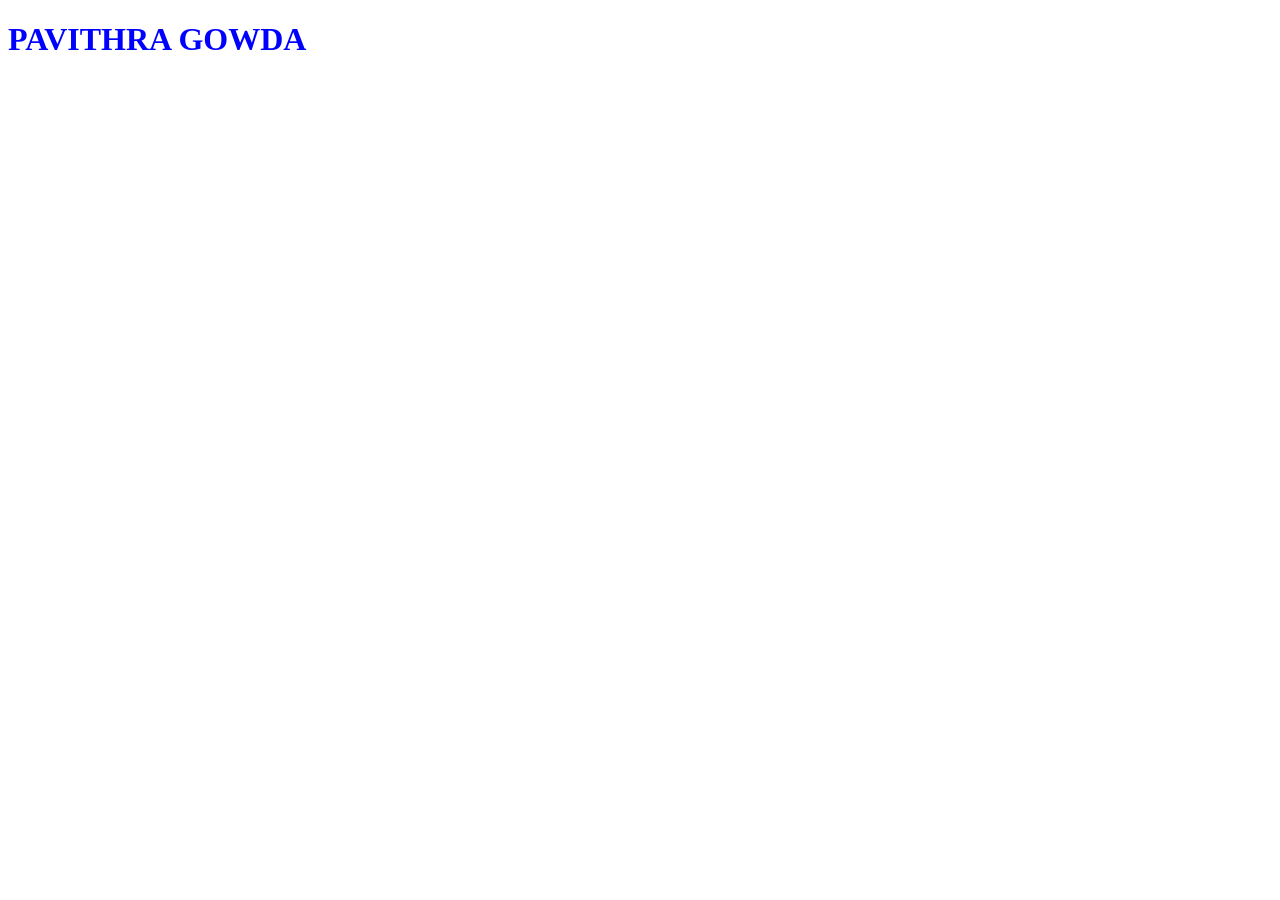
<file: index.html>
<!doctype html>
<html lang="en">
  <head>
    <meta charset="UTF-8" />
    <meta name="viewport" content="width=device-width, initial-scale=1.0" />
    <title>Document</title>
    <style>
      h1 {
        color: green;
      }
    </style>
        <link rel="stylesheet" href="./index.css" />

  </head>
  <body>
    <h1 >PAVITHRA GOWDA</h1>
  </body>
</html>
</file>
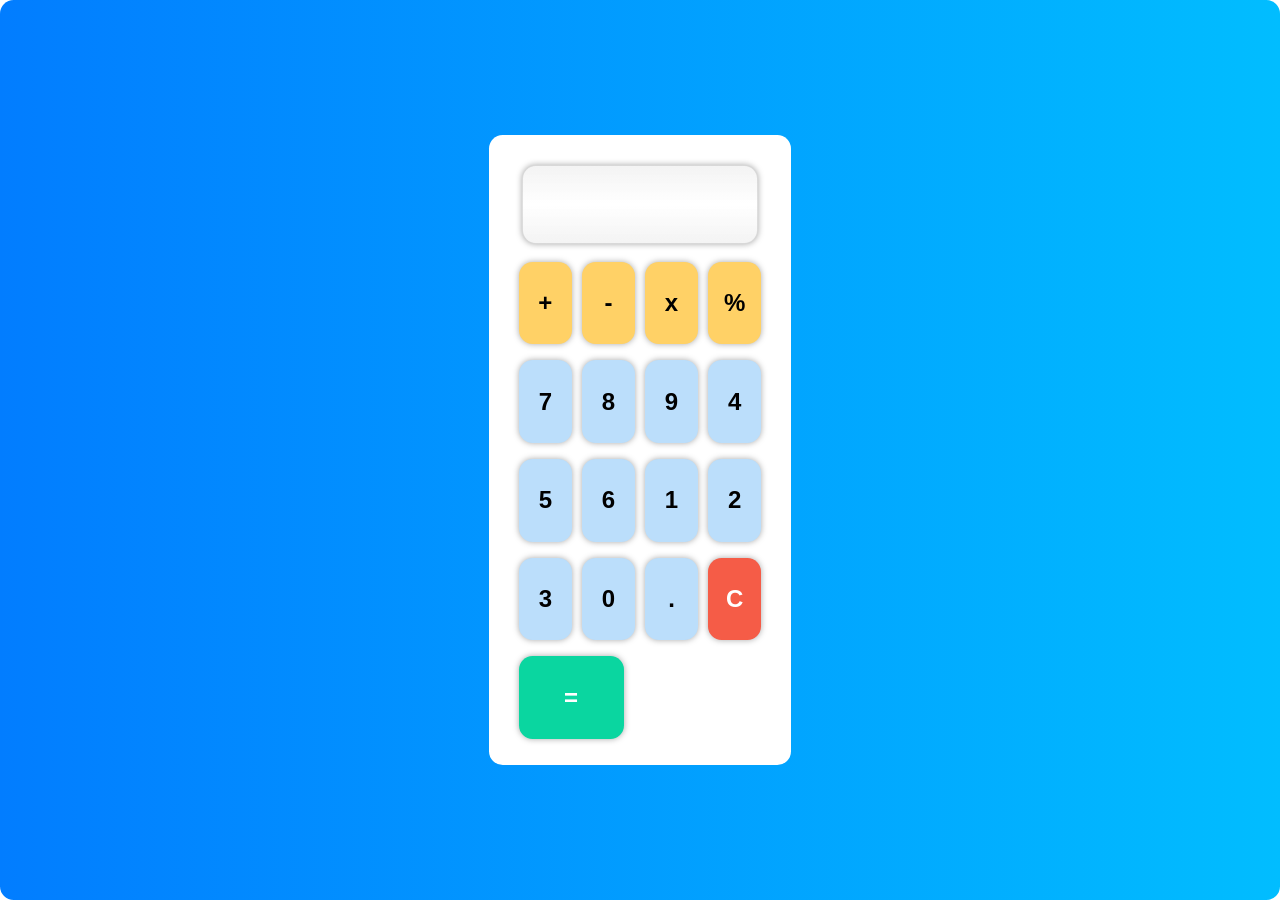
<file: calculator.html>
<!doctype html>
<html lang="en">
  <head>
    <meta charset="UTF-8" />
    <meta name="viewport" content="width=device-width, initial-scale=1.0" />
    <title>Document</title>
    <link rel="stylesheet" href="./calculator.css" />
  </head>
  <body>
    <div id="calci-holder">
      <div id="calculator">
        <section>
          <input type="text" />
        </section>
        <section>
          <div class="boxes">+</div>
          <div class="boxes">-</div>
          <div class="boxes">x</div>
          <div class="boxes">%</div>
        </section>
        <section>
          <div class="boxes">7</div>
          <div class="boxes">8</div>
          <div class="boxes">9</div>
          <div class="boxes">4</div>
        </section>
        <section>
          <div class="boxes">5</div>
          <div class="boxes">6</div>
          <div class="boxes">1</div>
          <div class="boxes">2</div>
        </section>
        <section>
          <div class="boxes">3</div>
          <div class="boxes">0</div>
          <div class="boxes">.</div>
          <div class="boxes">C</div>
        </section>
        <section>
          <article>=</article>
        </section>
      </div>
    </div>
  </body>
</html>
</file>
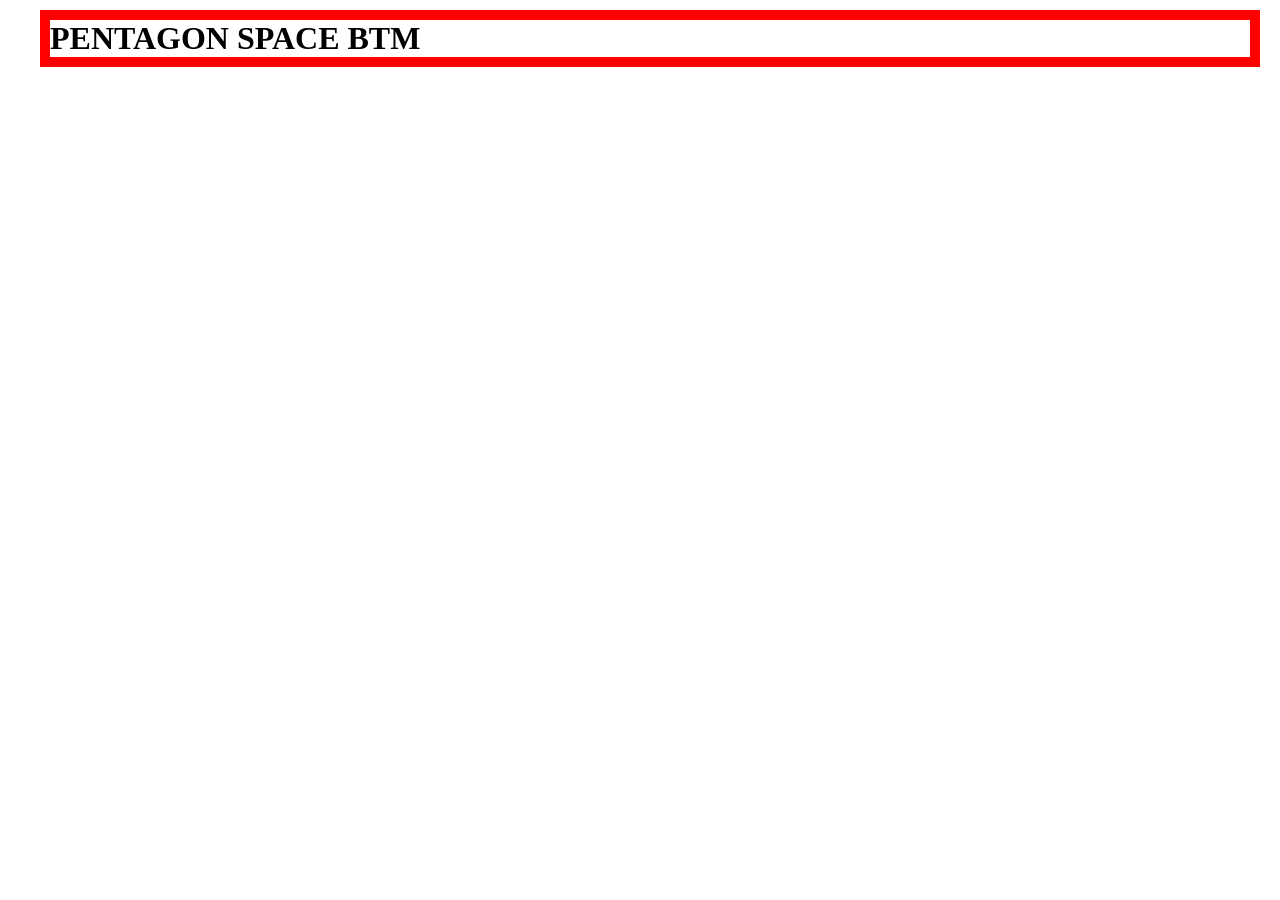
<file: cssboxmodel.html>
<!doctype html>
<html lang="en">
  <head>
    <meta charset="UTF-8" />
    <meta name="viewport" content="width=device-width, initial-scale=1.0" />
    <title>Document</title>
    <style>
      h1 {

        /* short hand property */
        border: 10px solid red;

        /* method 1 */
        margin-left: 100px;
        margin-top: 100px;
        margin-right: 100px;
        margin-bottom: 100px;

        /* method 2 */
        margin: 10px;
        margin: 10px 20px;
        margin: 10px 20px 30px;
        margin: 10px 20px 30px 40px;
        }



     /* remove default spacing */
      /* global resetting */
      * {
        padding: 0;
        margin: 0;
        box-sizing: border-box;
      }






    </style>
  </head>
  <body>
    <h1>PENTAGON SPACE BTM</h1>
  </body>
</html>
</file>
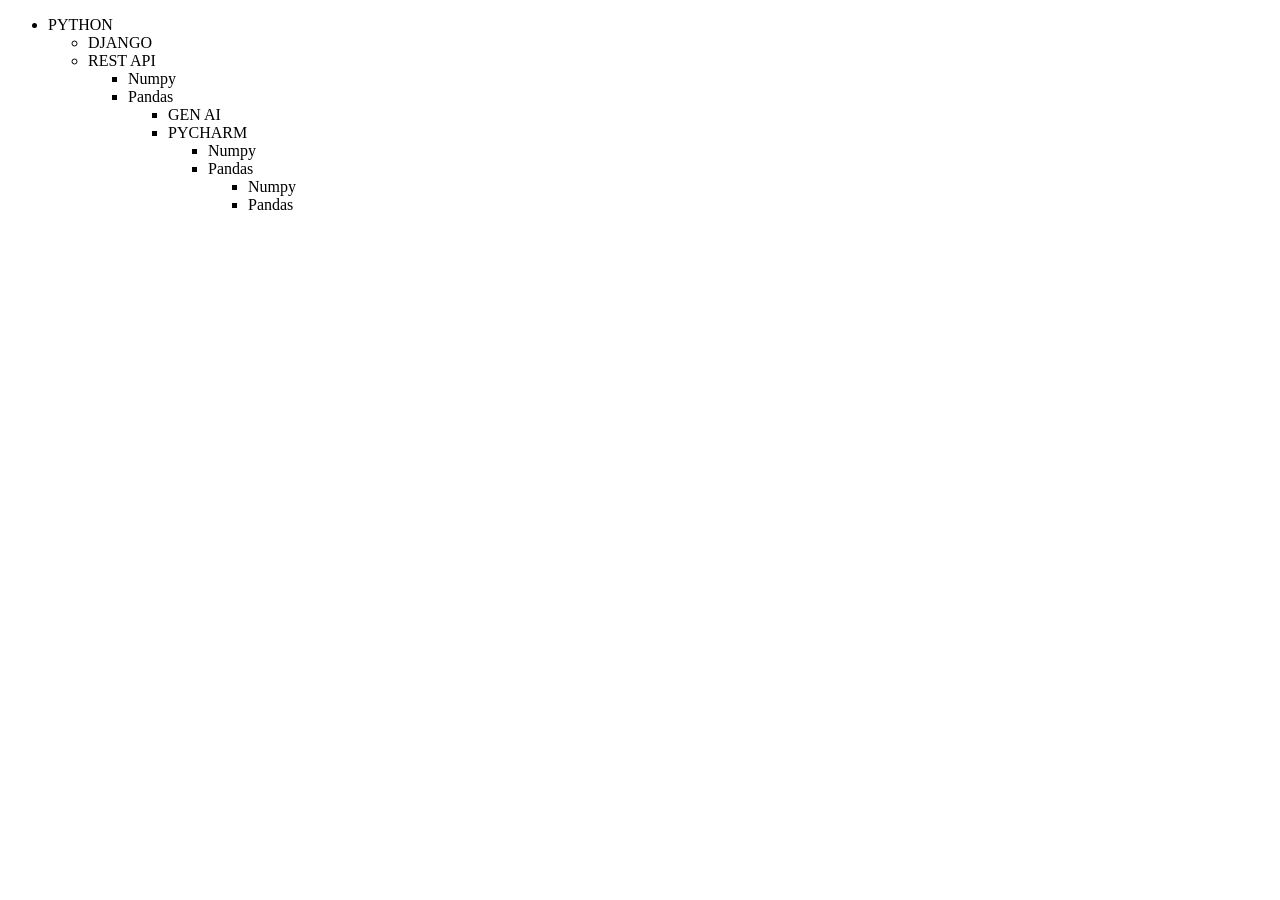
<file: Lists.html>
<!doctype html>
<html lang="en">
  <head>
    <meta charset="UTF-8" />
    <meta name="viewport" content="width=device-width, initial-scale=1.0" />
    <title>Document</title>
  </head>
  <body>
    <ul>
      <li>PYTHON</li>
      <ul>
        <li>DJANGO</li>
        <li>REST API</li>
        <ul>
          <li>Numpy</li>
          <li>Pandas</li>
          <ul>
            <li>GEN AI</li>
            <li>PYCHARM</li>
            <ul>
              <li>Numpy</li>
              <li>Pandas</li>
                    <ul>
              <li>Numpy</li>
              <li>Pandas</li>
            </ul>
            </ul>
          </ul>
        </ul>
      </ul>
    </ul>
  </body>
</html>
</file>
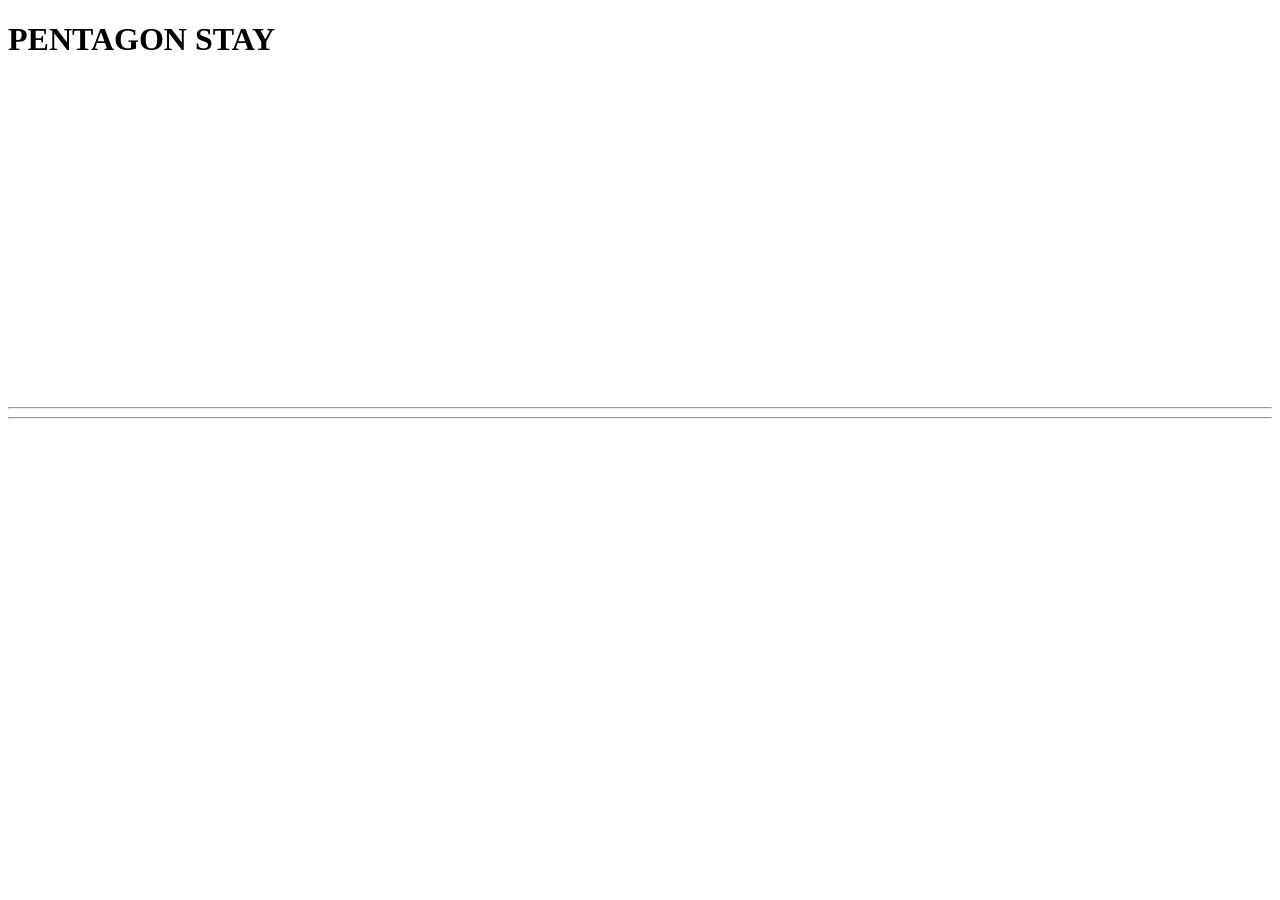
<file: mediatags.html>
<!doctype html>
<html lang="en">
  <head>
    <meta charset="UTF-8" />
    <meta name="viewport" content="width=device-width, initial-scale=1.0" />
    <title>Document</title>
  </head>
  <body>
    <h1>PENTAGON STAY</h1>
<iframe width="560" height="315" src="https://www.youtube.com/embed/3kyWhpoHEHY?si=U055_fYh4DEMzXRM" title="YouTube video player" frameborder="0" allow="accelerometer; autoplay; clipboard-write; encrypted-media; gyroscope; picture-in-picture; web-share" referrerpolicy="strict-origin-when-cross-origin" allowfullscreen></iframe>
<hr><hr>


<iframe src="https://www.google.com/maps/embed?pb=!1m14!1m12!1m3!1d497.26049478957106!2d77.62330228635419!3d12.918165050066644!2m3!1f0!2f0!3f0!3m2!1i1024!2i768!4f13.1!5e0!3m2!1sen!2sin!4v1770959995051!5m2!1sen!2sin" width="600" height="450" style="border:0;" allowfullscreen="" loading="lazy" referrerpolicy="no-referrer-when-downgrade"></iframe>

  </body>
</html>
</file>
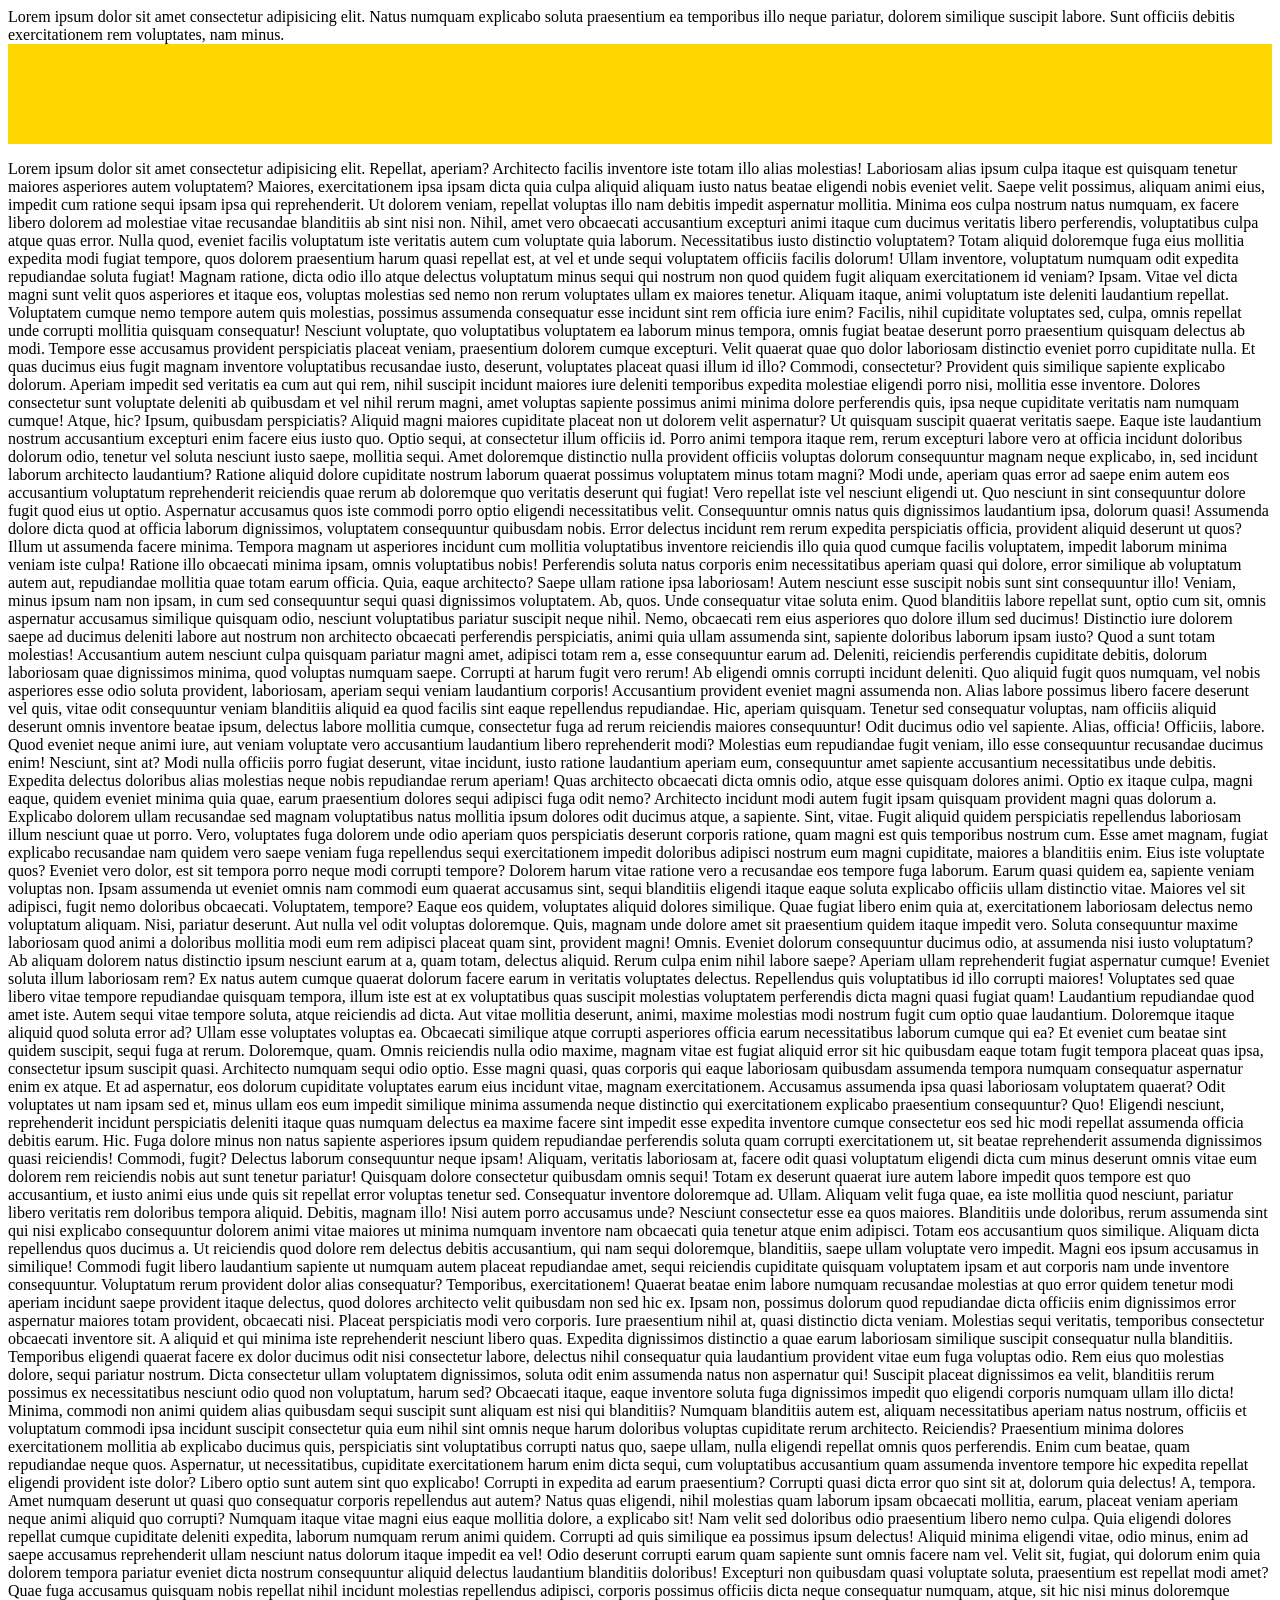
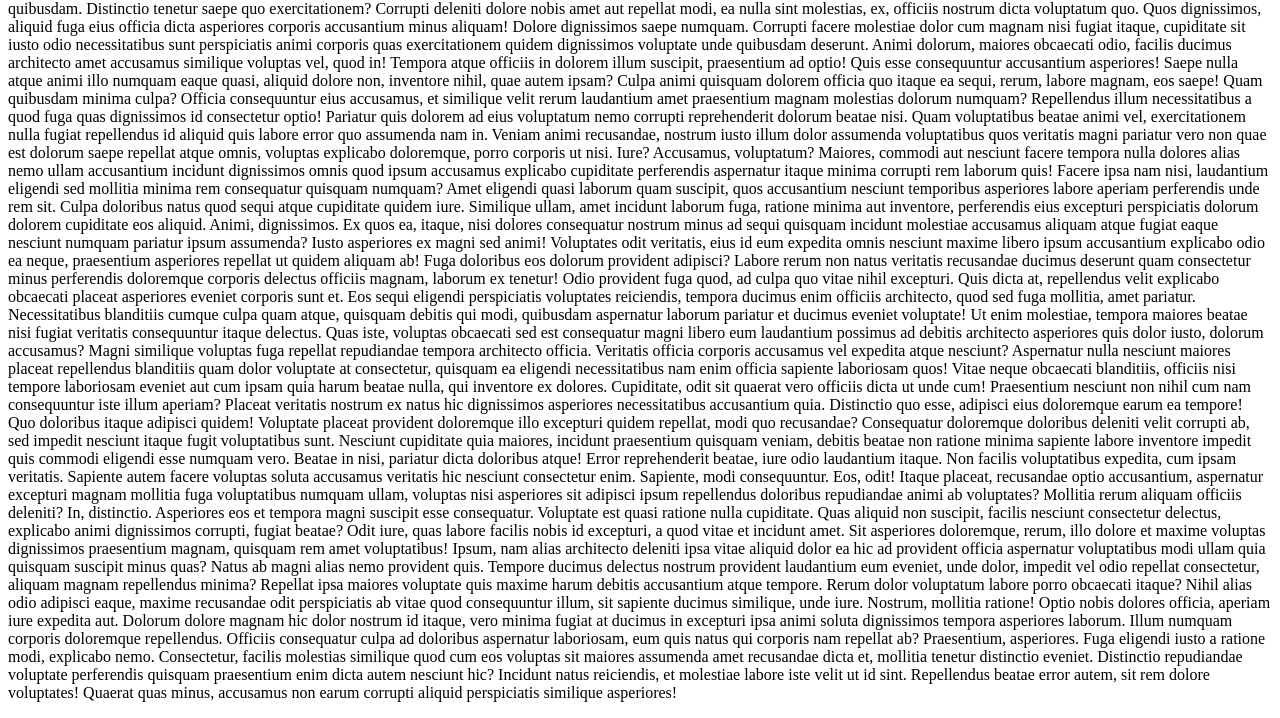
<file: positions.html>
<!doctype html>
<html lang="en">
  <head>
    <meta charset="UTF-8" />
    <meta name="viewport" content="width=device-width, initial-scale=1.0" />
    <title>Document</title>
    <style>
      nav {
        height: 100px;
        background-color: gold;
        position: sticky;
        top: 10px;
      }
    </style>
  </head>
  <body>
    Lorem ipsum dolor sit amet consectetur adipisicing elit. Natus numquam explicabo soluta praesentium ea temporibus illo neque pariatur, dolorem similique suscipit labore. Sunt officiis debitis exercitationem rem voluptates, nam minus.
    <nav></nav>
    <p>
      Lorem ipsum dolor sit amet consectetur adipisicing elit. Repellat,
      aperiam? Architecto facilis inventore iste totam illo alias molestias!
      Laboriosam alias ipsum culpa itaque est quisquam tenetur maiores
      asperiores autem voluptatem? Maiores, exercitationem ipsa ipsam dicta quia
      culpa aliquid aliquam iusto natus beatae eligendi nobis eveniet velit.
      Saepe velit possimus, aliquam animi eius, impedit cum ratione sequi ipsam
      ipsa qui reprehenderit. Ut dolorem veniam, repellat voluptas illo nam
      debitis impedit aspernatur mollitia. Minima eos culpa nostrum natus
      numquam, ex facere libero dolorem ad molestiae vitae recusandae blanditiis
      ab sint nisi non. Nihil, amet vero obcaecati accusantium excepturi animi
      itaque cum ducimus veritatis libero perferendis, voluptatibus culpa atque
      quas error. Nulla quod, eveniet facilis voluptatum iste veritatis autem
      cum voluptate quia laborum. Necessitatibus iusto distinctio voluptatem?
      Totam aliquid doloremque fuga eius mollitia expedita modi fugiat tempore,
      quos dolorem praesentium harum quasi repellat est, at vel et unde sequi
      voluptatem officiis facilis dolorum! Ullam inventore, voluptatum numquam
      odit expedita repudiandae soluta fugiat! Magnam ratione, dicta odio illo
      atque delectus voluptatum minus sequi qui nostrum non quod quidem fugit
      aliquam exercitationem id veniam? Ipsam. Vitae vel dicta magni sunt velit
      quos asperiores et itaque eos, voluptas molestias sed nemo non rerum
      voluptates ullam ex maiores tenetur. Aliquam itaque, animi voluptatum iste
      deleniti laudantium repellat. Voluptatem cumque nemo tempore autem quis
      molestias, possimus assumenda consequatur esse incidunt sint rem officia
      iure enim? Facilis, nihil cupiditate voluptates sed, culpa, omnis repellat
      unde corrupti mollitia quisquam consequatur! Nesciunt voluptate, quo
      voluptatibus voluptatem ea laborum minus tempora, omnis fugiat beatae
      deserunt porro praesentium quisquam delectus ab modi. Tempore esse
      accusamus provident perspiciatis placeat veniam, praesentium dolorem
      cumque excepturi. Velit quaerat quae quo dolor laboriosam distinctio
      eveniet porro cupiditate nulla. Et quas ducimus eius fugit magnam
      inventore voluptatibus recusandae iusto, deserunt, voluptates placeat
      quasi illum id illo? Commodi, consectetur? Provident quis similique
      sapiente explicabo dolorum. Aperiam impedit sed veritatis ea cum aut qui
      rem, nihil suscipit incidunt maiores iure deleniti temporibus expedita
      molestiae eligendi porro nisi, mollitia esse inventore. Dolores
      consectetur sunt voluptate deleniti ab quibusdam et vel nihil rerum magni,
      amet voluptas sapiente possimus animi minima dolore perferendis quis, ipsa
      neque cupiditate veritatis nam numquam cumque! Atque, hic? Ipsum,
      quibusdam perspiciatis? Aliquid magni maiores cupiditate placeat non ut
      dolorem velit aspernatur? Ut quisquam suscipit quaerat veritatis saepe.
      Eaque iste laudantium nostrum accusantium excepturi enim facere eius iusto
      quo. Optio sequi, at consectetur illum officiis id. Porro animi tempora
      itaque rem, rerum excepturi labore vero at officia incidunt doloribus
      dolorum odio, tenetur vel soluta nesciunt iusto saepe, mollitia sequi.
      Amet doloremque distinctio nulla provident officiis voluptas dolorum
      consequuntur magnam neque explicabo, in, sed incidunt laborum architecto
      laudantium? Ratione aliquid dolore cupiditate nostrum laborum quaerat
      possimus voluptatem minus totam magni? Modi unde, aperiam quas error ad
      saepe enim autem eos accusantium voluptatum reprehenderit reiciendis quae
      rerum ab doloremque quo veritatis deserunt qui fugiat! Vero repellat iste
      vel nesciunt eligendi ut. Quo nesciunt in sint consequuntur dolore fugit
      quod eius ut optio. Aspernatur accusamus quos iste commodi porro optio
      eligendi necessitatibus velit. Consequuntur omnis natus quis dignissimos
      laudantium ipsa, dolorum quasi! Assumenda dolore dicta quod at officia
      laborum dignissimos, voluptatem consequuntur quibusdam nobis. Error
      delectus incidunt rem rerum expedita perspiciatis officia, provident
      aliquid deserunt ut quos? Illum ut assumenda facere minima. Tempora magnam
      ut asperiores incidunt cum mollitia voluptatibus inventore reiciendis illo
      quia quod cumque facilis voluptatem, impedit laborum minima veniam iste
      culpa! Ratione illo obcaecati minima ipsam, omnis voluptatibus nobis!
      Perferendis soluta natus corporis enim necessitatibus aperiam quasi qui
      dolore, error similique ab voluptatum autem aut, repudiandae mollitia quae
      totam earum officia. Quia, eaque architecto? Saepe ullam ratione ipsa
      laboriosam! Autem nesciunt esse suscipit nobis sunt sint consequuntur
      illo! Veniam, minus ipsum nam non ipsam, in cum sed consequuntur sequi
      quasi dignissimos voluptatem. Ab, quos. Unde consequatur vitae soluta
      enim. Quod blanditiis labore repellat sunt, optio cum sit, omnis
      aspernatur accusamus similique quisquam odio, nesciunt voluptatibus
      pariatur suscipit neque nihil. Nemo, obcaecati rem eius asperiores quo
      dolore illum sed ducimus! Distinctio iure dolorem saepe ad ducimus
      deleniti labore aut nostrum non architecto obcaecati perferendis
      perspiciatis, animi quia ullam assumenda sint, sapiente doloribus laborum
      ipsam iusto? Quod a sunt totam molestias! Accusantium autem nesciunt culpa
      quisquam pariatur magni amet, adipisci totam rem a, esse consequuntur
      earum ad. Deleniti, reiciendis perferendis cupiditate debitis, dolorum
      laboriosam quae dignissimos minima, quod voluptas numquam saepe. Corrupti
      at harum fugit vero rerum! Ab eligendi omnis corrupti incidunt deleniti.
      Quo aliquid fugit quos numquam, vel nobis asperiores esse odio soluta
      provident, laboriosam, aperiam sequi veniam laudantium corporis!
      Accusantium provident eveniet magni assumenda non. Alias labore possimus
      libero facere deserunt vel quis, vitae odit consequuntur veniam blanditiis
      aliquid ea quod facilis sint eaque repellendus repudiandae. Hic, aperiam
      quisquam. Tenetur sed consequatur voluptas, nam officiis aliquid deserunt
      omnis inventore beatae ipsum, delectus labore mollitia cumque, consectetur
      fuga ad rerum reiciendis maiores consequuntur! Odit ducimus odio vel
      sapiente. Alias, officia! Officiis, labore. Quod eveniet neque animi iure,
      aut veniam voluptate vero accusantium laudantium libero reprehenderit
      modi? Molestias eum repudiandae fugit veniam, illo esse consequuntur
      recusandae ducimus enim! Nesciunt, sint at? Modi nulla officiis porro
      fugiat deserunt, vitae incidunt, iusto ratione laudantium aperiam eum,
      consequuntur amet sapiente accusantium necessitatibus unde debitis.
      Expedita delectus doloribus alias molestias neque nobis repudiandae rerum
      aperiam! Quas architecto obcaecati dicta omnis odio, atque esse quisquam
      dolores animi. Optio ex itaque culpa, magni eaque, quidem eveniet minima
      quia quae, earum praesentium dolores sequi adipisci fuga odit nemo?
      Architecto incidunt modi autem fugit ipsam quisquam provident magni quas
      dolorum a. Explicabo dolorem ullam recusandae sed magnam voluptatibus
      natus mollitia ipsum dolores odit ducimus atque, a sapiente. Sint, vitae.
      Fugit aliquid quidem perspiciatis repellendus laboriosam illum nesciunt
      quae ut porro. Vero, voluptates fuga dolorem unde odio aperiam quos
      perspiciatis deserunt corporis ratione, quam magni est quis temporibus
      nostrum cum. Esse amet magnam, fugiat explicabo recusandae nam quidem vero
      saepe veniam fuga repellendus sequi exercitationem impedit doloribus
      adipisci nostrum eum magni cupiditate, maiores a blanditiis enim. Eius
      iste voluptate quos? Eveniet vero dolor, est sit tempora porro neque modi
      corrupti tempore? Dolorem harum vitae ratione vero a recusandae eos
      tempore fuga laborum. Earum quasi quidem ea, sapiente veniam voluptas non.
      Ipsam assumenda ut eveniet omnis nam commodi eum quaerat accusamus sint,
      sequi blanditiis eligendi itaque eaque soluta explicabo officiis ullam
      distinctio vitae. Maiores vel sit adipisci, fugit nemo doloribus
      obcaecati. Voluptatem, tempore? Eaque eos quidem, voluptates aliquid
      dolores similique. Quae fugiat libero enim quia at, exercitationem
      laboriosam delectus nemo voluptatum aliquam. Nisi, pariatur deserunt. Aut
      nulla vel odit voluptas doloremque. Quis, magnam unde dolore amet sit
      praesentium quidem itaque impedit vero. Soluta consequuntur maxime
      laboriosam quod animi a doloribus mollitia modi eum rem adipisci placeat
      quam sint, provident magni! Omnis. Eveniet dolorum consequuntur ducimus
      odio, at assumenda nisi iusto voluptatum? Ab aliquam dolorem natus
      distinctio ipsum nesciunt earum at a, quam totam, delectus aliquid. Rerum
      culpa enim nihil labore saepe? Aperiam ullam reprehenderit fugiat
      aspernatur cumque! Eveniet soluta illum laboriosam rem? Ex natus autem
      cumque quaerat dolorum facere earum in veritatis voluptates delectus.
      Repellendus quis voluptatibus id illo corrupti maiores! Voluptates sed
      quae libero vitae tempore repudiandae quisquam tempora, illum iste est at
      ex voluptatibus quas suscipit molestias voluptatem perferendis dicta magni
      quasi fugiat quam! Laudantium repudiandae quod amet iste. Autem sequi
      vitae tempore soluta, atque reiciendis ad dicta. Aut vitae mollitia
      deserunt, animi, maxime molestias modi nostrum fugit cum optio quae
      laudantium. Doloremque itaque aliquid quod soluta error ad? Ullam esse
      voluptates voluptas ea. Obcaecati similique atque corrupti asperiores
      officia earum necessitatibus laborum cumque qui ea? Et eveniet cum beatae
      sint quidem suscipit, sequi fuga at rerum. Doloremque, quam. Omnis
      reiciendis nulla odio maxime, magnam vitae est fugiat aliquid error sit
      hic quibusdam eaque totam fugit tempora placeat quas ipsa, consectetur
      ipsum suscipit quasi. Architecto numquam sequi odio optio. Esse magni
      quasi, quas corporis qui eaque laboriosam quibusdam assumenda tempora
      numquam consequatur aspernatur enim ex atque. Et ad aspernatur, eos
      dolorum cupiditate voluptates earum eius incidunt vitae, magnam
      exercitationem. Accusamus assumenda ipsa quasi laboriosam voluptatem
      quaerat? Odit voluptates ut nam ipsam sed et, minus ullam eos eum impedit
      similique minima assumenda neque distinctio qui exercitationem explicabo
      praesentium consequuntur? Quo! Eligendi nesciunt, reprehenderit incidunt
      perspiciatis deleniti itaque quas numquam delectus ea maxime facere sint
      impedit esse expedita inventore cumque consectetur eos sed hic modi
      repellat assumenda officia debitis earum. Hic. Fuga dolore minus non natus
      sapiente asperiores ipsum quidem repudiandae perferendis soluta quam
      corrupti exercitationem ut, sit beatae reprehenderit assumenda dignissimos
      quasi reiciendis! Commodi, fugit? Delectus laborum consequuntur neque
      ipsam! Aliquam, veritatis laboriosam at, facere odit quasi voluptatum
      eligendi dicta cum minus deserunt omnis vitae eum dolorem rem reiciendis
      nobis aut sunt tenetur pariatur! Quisquam dolore consectetur quibusdam
      omnis sequi! Totam ex deserunt quaerat iure autem labore impedit quos
      tempore est quo accusantium, et iusto animi eius unde quis sit repellat
      error voluptas tenetur sed. Consequatur inventore doloremque ad. Ullam.
      Aliquam velit fuga quae, ea iste mollitia quod nesciunt, pariatur libero
      veritatis rem doloribus tempora aliquid. Debitis, magnam illo! Nisi autem
      porro accusamus unde? Nesciunt consectetur esse ea quos maiores.
      Blanditiis unde doloribus, rerum assumenda sint qui nisi explicabo
      consequuntur dolorem animi vitae maiores ut minima numquam inventore nam
      obcaecati quia tenetur atque enim adipisci. Totam eos accusantium quos
      similique. Aliquam dicta repellendus quos ducimus a. Ut reiciendis quod
      dolore rem delectus debitis accusantium, qui nam sequi doloremque,
      blanditiis, saepe ullam voluptate vero impedit. Magni eos ipsum accusamus
      in similique! Commodi fugit libero laudantium sapiente ut numquam autem
      placeat repudiandae amet, sequi reiciendis cupiditate quisquam voluptatem
      ipsam et aut corporis nam unde inventore consequuntur. Voluptatum rerum
      provident dolor alias consequatur? Temporibus, exercitationem! Quaerat
      beatae enim labore numquam recusandae molestias at quo error quidem
      tenetur modi aperiam incidunt saepe provident itaque delectus, quod
      dolores architecto velit quibusdam non sed hic ex. Ipsam non, possimus
      dolorum quod repudiandae dicta officiis enim dignissimos error aspernatur
      maiores totam provident, obcaecati nisi. Placeat perspiciatis modi vero
      corporis. Iure praesentium nihil at, quasi distinctio dicta veniam.
      Molestias sequi veritatis, temporibus consectetur obcaecati inventore sit.
      A aliquid et qui minima iste reprehenderit nesciunt libero quas. Expedita
      dignissimos distinctio a quae earum laboriosam similique suscipit
      consequatur nulla blanditiis. Temporibus eligendi quaerat facere ex dolor
      ducimus odit nisi consectetur labore, delectus nihil consequatur quia
      laudantium provident vitae eum fuga voluptas odio. Rem eius quo molestias
      dolore, sequi pariatur nostrum. Dicta consectetur ullam voluptatem
      dignissimos, soluta odit enim assumenda natus non aspernatur qui! Suscipit
      placeat dignissimos ea velit, blanditiis rerum possimus ex necessitatibus
      nesciunt odio quod non voluptatum, harum sed? Obcaecati itaque, eaque
      inventore soluta fuga dignissimos impedit quo eligendi corporis numquam
      ullam illo dicta! Minima, commodi non animi quidem alias quibusdam sequi
      suscipit sunt aliquam est nisi qui blanditiis? Numquam blanditiis autem
      est, aliquam necessitatibus aperiam natus nostrum, officiis et voluptatum
      commodi ipsa incidunt suscipit consectetur quia eum nihil sint omnis neque
      harum doloribus voluptas cupiditate rerum architecto. Reiciendis?
      Praesentium minima dolores exercitationem mollitia ab explicabo ducimus
      quis, perspiciatis sint voluptatibus corrupti natus quo, saepe ullam,
      nulla eligendi repellat omnis quos perferendis. Enim cum beatae, quam
      repudiandae neque quos. Aspernatur, ut necessitatibus, cupiditate
      exercitationem harum enim dicta sequi, cum voluptatibus accusantium quam
      assumenda inventore tempore hic expedita repellat eligendi provident iste
      dolor? Libero optio sunt autem sint quo explicabo! Corrupti in expedita ad
      earum praesentium? Corrupti quasi dicta error quo sint sit at, dolorum
      quia delectus! A, tempora. Amet numquam deserunt ut quasi quo consequatur
      corporis repellendus aut autem? Natus quas eligendi, nihil molestias quam
      laborum ipsam obcaecati mollitia, earum, placeat veniam aperiam neque
      animi aliquid quo corrupti? Numquam itaque vitae magni eius eaque mollitia
      dolore, a explicabo sit! Nam velit sed doloribus odio praesentium libero
      nemo culpa. Quia eligendi dolores repellat cumque cupiditate deleniti
      expedita, laborum numquam rerum animi quidem. Corrupti ad quis similique
      ea possimus ipsum delectus! Aliquid minima eligendi vitae, odio minus,
      enim ad saepe accusamus reprehenderit ullam nesciunt natus dolorum itaque
      impedit ea vel! Odio deserunt corrupti earum quam sapiente sunt omnis
      facere nam vel. Velit sit, fugiat, qui dolorum enim quia dolorem tempora
      pariatur eveniet dicta nostrum consequuntur aliquid delectus laudantium
      blanditiis doloribus! Excepturi non quibusdam quasi voluptate soluta,
      praesentium est repellat modi amet? Quae fuga accusamus quisquam nobis
      repellat nihil incidunt molestias repellendus adipisci, corporis possimus
      officiis dicta neque consequatur numquam, atque, sit hic nisi minus
      doloremque quibusdam. Distinctio tenetur saepe quo exercitationem?
      Corrupti deleniti dolore nobis amet aut repellat modi, ea nulla sint
      molestias, ex, officiis nostrum dicta voluptatum quo. Quos dignissimos,
      aliquid fuga eius officia dicta asperiores corporis accusantium minus
      aliquam! Dolore dignissimos saepe numquam. Corrupti facere molestiae dolor
      cum magnam nisi fugiat itaque, cupiditate sit iusto odio necessitatibus
      sunt perspiciatis animi corporis quas exercitationem quidem dignissimos
      voluptate unde quibusdam deserunt. Animi dolorum, maiores obcaecati odio,
      facilis ducimus architecto amet accusamus similique voluptas vel, quod in!
      Tempora atque officiis in dolorem illum suscipit, praesentium ad optio!
      Quis esse consequuntur accusantium asperiores! Saepe nulla atque animi
      illo numquam eaque quasi, aliquid dolore non, inventore nihil, quae autem
      ipsam? Culpa animi quisquam dolorem officia quo itaque ea sequi, rerum,
      labore magnam, eos saepe! Quam quibusdam minima culpa? Officia
      consequuntur eius accusamus, et similique velit rerum laudantium amet
      praesentium magnam molestias dolorum numquam? Repellendus illum
      necessitatibus a quod fuga quas dignissimos id consectetur optio! Pariatur
      quis dolorem ad eius voluptatum nemo corrupti reprehenderit dolorum beatae
      nisi. Quam voluptatibus beatae animi vel, exercitationem nulla fugiat
      repellendus id aliquid quis labore error quo assumenda nam in. Veniam
      animi recusandae, nostrum iusto illum dolor assumenda voluptatibus quos
      veritatis magni pariatur vero non quae est dolorum saepe repellat atque
      omnis, voluptas explicabo doloremque, porro corporis ut nisi. Iure?
      Accusamus, voluptatum? Maiores, commodi aut nesciunt facere tempora nulla
      dolores alias nemo ullam accusantium incidunt dignissimos omnis quod ipsum
      accusamus explicabo cupiditate perferendis aspernatur itaque minima
      corrupti rem laborum quis! Facere ipsa nam nisi, laudantium eligendi sed
      mollitia minima rem consequatur quisquam numquam? Amet eligendi quasi
      laborum quam suscipit, quos accusantium nesciunt temporibus asperiores
      labore aperiam perferendis unde rem sit. Culpa doloribus natus quod sequi
      atque cupiditate quidem iure. Similique ullam, amet incidunt laborum fuga,
      ratione minima aut inventore, perferendis eius excepturi perspiciatis
      dolorum dolorem cupiditate eos aliquid. Animi, dignissimos. Ex quos ea,
      itaque, nisi dolores consequatur nostrum minus ad sequi quisquam incidunt
      molestiae accusamus aliquam atque fugiat eaque nesciunt numquam pariatur
      ipsum assumenda? Iusto asperiores ex magni sed animi! Voluptates odit
      veritatis, eius id eum expedita omnis nesciunt maxime libero ipsum
      accusantium explicabo odio ea neque, praesentium asperiores repellat ut
      quidem aliquam ab! Fuga doloribus eos dolorum provident adipisci? Labore
      rerum non natus veritatis recusandae ducimus deserunt quam consectetur
      minus perferendis doloremque corporis delectus officiis magnam, laborum ex
      tenetur! Odio provident fuga quod, ad culpa quo vitae nihil excepturi.
      Quis dicta at, repellendus velit explicabo obcaecati placeat asperiores
      eveniet corporis sunt et. Eos sequi eligendi perspiciatis voluptates
      reiciendis, tempora ducimus enim officiis architecto, quod sed fuga
      mollitia, amet pariatur. Necessitatibus blanditiis cumque culpa quam
      atque, quisquam debitis qui modi, quibusdam aspernatur laborum pariatur et
      ducimus eveniet voluptate! Ut enim molestiae, tempora maiores beatae nisi
      fugiat veritatis consequuntur itaque delectus. Quas iste, voluptas
      obcaecati sed est consequatur magni libero eum laudantium possimus ad
      debitis architecto asperiores quis dolor iusto, dolorum accusamus? Magni
      similique voluptas fuga repellat repudiandae tempora architecto officia.
      Veritatis officia corporis accusamus vel expedita atque nesciunt?
      Aspernatur nulla nesciunt maiores placeat repellendus blanditiis quam
      dolor voluptate at consectetur, quisquam ea eligendi necessitatibus nam
      enim officia sapiente laboriosam quos! Vitae neque obcaecati blanditiis,
      officiis nisi tempore laboriosam eveniet aut cum ipsam quia harum beatae
      nulla, qui inventore ex dolores. Cupiditate, odit sit quaerat vero
      officiis dicta ut unde cum! Praesentium nesciunt non nihil cum nam
      consequuntur iste illum aperiam? Placeat veritatis nostrum ex natus hic
      dignissimos asperiores necessitatibus accusantium quia. Distinctio quo
      esse, adipisci eius doloremque earum ea tempore! Quo doloribus itaque
      adipisci quidem! Voluptate placeat provident doloremque illo excepturi
      quidem repellat, modi quo recusandae? Consequatur doloremque doloribus
      deleniti velit corrupti ab, sed impedit nesciunt itaque fugit voluptatibus
      sunt. Nesciunt cupiditate quia maiores, incidunt praesentium quisquam
      veniam, debitis beatae non ratione minima sapiente labore inventore
      impedit quis commodi eligendi esse numquam vero. Beatae in nisi, pariatur
      dicta doloribus atque! Error reprehenderit beatae, iure odio laudantium
      itaque. Non facilis voluptatibus expedita, cum ipsam veritatis. Sapiente
      autem facere voluptas soluta accusamus veritatis hic nesciunt consectetur
      enim. Sapiente, modi consequuntur. Eos, odit! Itaque placeat, recusandae
      optio accusantium, aspernatur excepturi magnam mollitia fuga voluptatibus
      numquam ullam, voluptas nisi asperiores sit adipisci ipsum repellendus
      doloribus repudiandae animi ab voluptates? Mollitia rerum aliquam officiis
      deleniti? In, distinctio. Asperiores eos et tempora magni suscipit esse
      consequatur. Voluptate est quasi ratione nulla cupiditate. Quas aliquid
      non suscipit, facilis nesciunt consectetur delectus, explicabo animi
      dignissimos corrupti, fugiat beatae? Odit iure, quas labore facilis nobis
      id excepturi, a quod vitae et incidunt amet. Sit asperiores doloremque,
      rerum, illo dolore et maxime voluptas dignissimos praesentium magnam,
      quisquam rem amet voluptatibus! Ipsum, nam alias architecto deleniti ipsa
      vitae aliquid dolor ea hic ad provident officia aspernatur voluptatibus
      modi ullam quia quisquam suscipit minus quas? Natus ab magni alias nemo
      provident quis. Tempore ducimus delectus nostrum provident laudantium eum
      eveniet, unde dolor, impedit vel odio repellat consectetur, aliquam magnam
      repellendus minima? Repellat ipsa maiores voluptate quis maxime harum
      debitis accusantium atque tempore. Rerum dolor voluptatum labore porro
      obcaecati itaque? Nihil alias odio adipisci eaque, maxime recusandae odit
      perspiciatis ab vitae quod consequuntur illum, sit sapiente ducimus
      similique, unde iure. Nostrum, mollitia ratione! Optio nobis dolores
      officia, aperiam iure expedita aut. Dolorum dolore magnam hic dolor
      nostrum id itaque, vero minima fugiat at ducimus in excepturi ipsa animi
      soluta dignissimos tempora asperiores laborum. Illum numquam corporis
      doloremque repellendus. Officiis consequatur culpa ad doloribus aspernatur
      laboriosam, eum quis natus qui corporis nam repellat ab? Praesentium,
      asperiores. Fuga eligendi iusto a ratione modi, explicabo nemo.
      Consectetur, facilis molestias similique quod cum eos voluptas sit maiores
      assumenda amet recusandae dicta et, mollitia tenetur distinctio eveniet.
      Distinctio repudiandae voluptate perferendis quisquam praesentium enim
      dicta autem nesciunt hic? Incidunt natus reiciendis, et molestiae labore
      iste velit ut id sint. Repellendus beatae error autem, sit rem dolore
      voluptates! Quaerat quas minus, accusamus non earum corrupti aliquid
      perspiciatis similique asperiores!
    </p>
  </body>
</html>
</file>
<file: index.css>
h1 {
  color: blue;
}
</file>
<file: calculator.css>
/* global resetting */
* {
  padding: 0;
  margin: 0;
  box-sizing: border-box;
  font-family: "Segoe UI", Tahoma, Geneva, Verdana, sans-serif;
  font-weight: bolder;
  font-size: x-large;
  border-radius: 13.7px;
}

#calci-holder {
  display: flex;
  justify-content: space-evenly;
  align-items: center;
  height: 100vh;
  width: 100vw;
  /* border: 12px solid red; */
  background-image: linear-gradient(to right, #027dff, #01bdff);
}

#calculator {
  padding: 20px;
  height: 70vh;
  width: 23.67vw;
  /* border: 2px solid black; */
  margin: 20px;
  background-color: white;
}

section {
  position: relative;
  height: 16.72338%;
  /* border: 2px solid blue; */
  display: flex;
  justify-content: space-evenly;
  align-items: center;
}

.boxes {
  height: 83.845%;
  width: 20%;
  display: flex;
  justify-content: space-evenly;
  align-items: center;
  box-shadow: 0px 0px 6px rgba(0, 0, 0, 0.344);
}

article {
  box-shadow: 0px 0px 6px rgba(0, 0, 0, 0.344);

  height: 83.845%;
  width: 40%;
  position: absolute;
  left: 10px;
  display: flex;
  justify-content: space-evenly;
  align-items: center;
  background-color: #0ad6a0;
  color: white;
}

input {
  box-shadow: 0px 0px 6px rgba(0, 0, 0, 0.344);

  height: 80%;
  width: 90%;
  padding: 20px;
  border: 1px solid rgba(128, 128, 128, 0.246);
  background-image: linear-gradient(
    rgba(211, 211, 211, 0.261),
    white,
    rgba(211, 211, 211, 0.261)
  );
}

section:nth-child(2) > div {
  background-color: #ffd166;
}

section:nth-child(3) > div {
  background-color: #bbdefb;
}

section:nth-child(4) > div {
  background-color: #bbdefb;
}

section:nth-child(5) > div {
  background-color: #bbdefb;
}

section:nth-child(5) > div:last-child {
  background-color: #f55c47;
  color: white;
}
</file>
